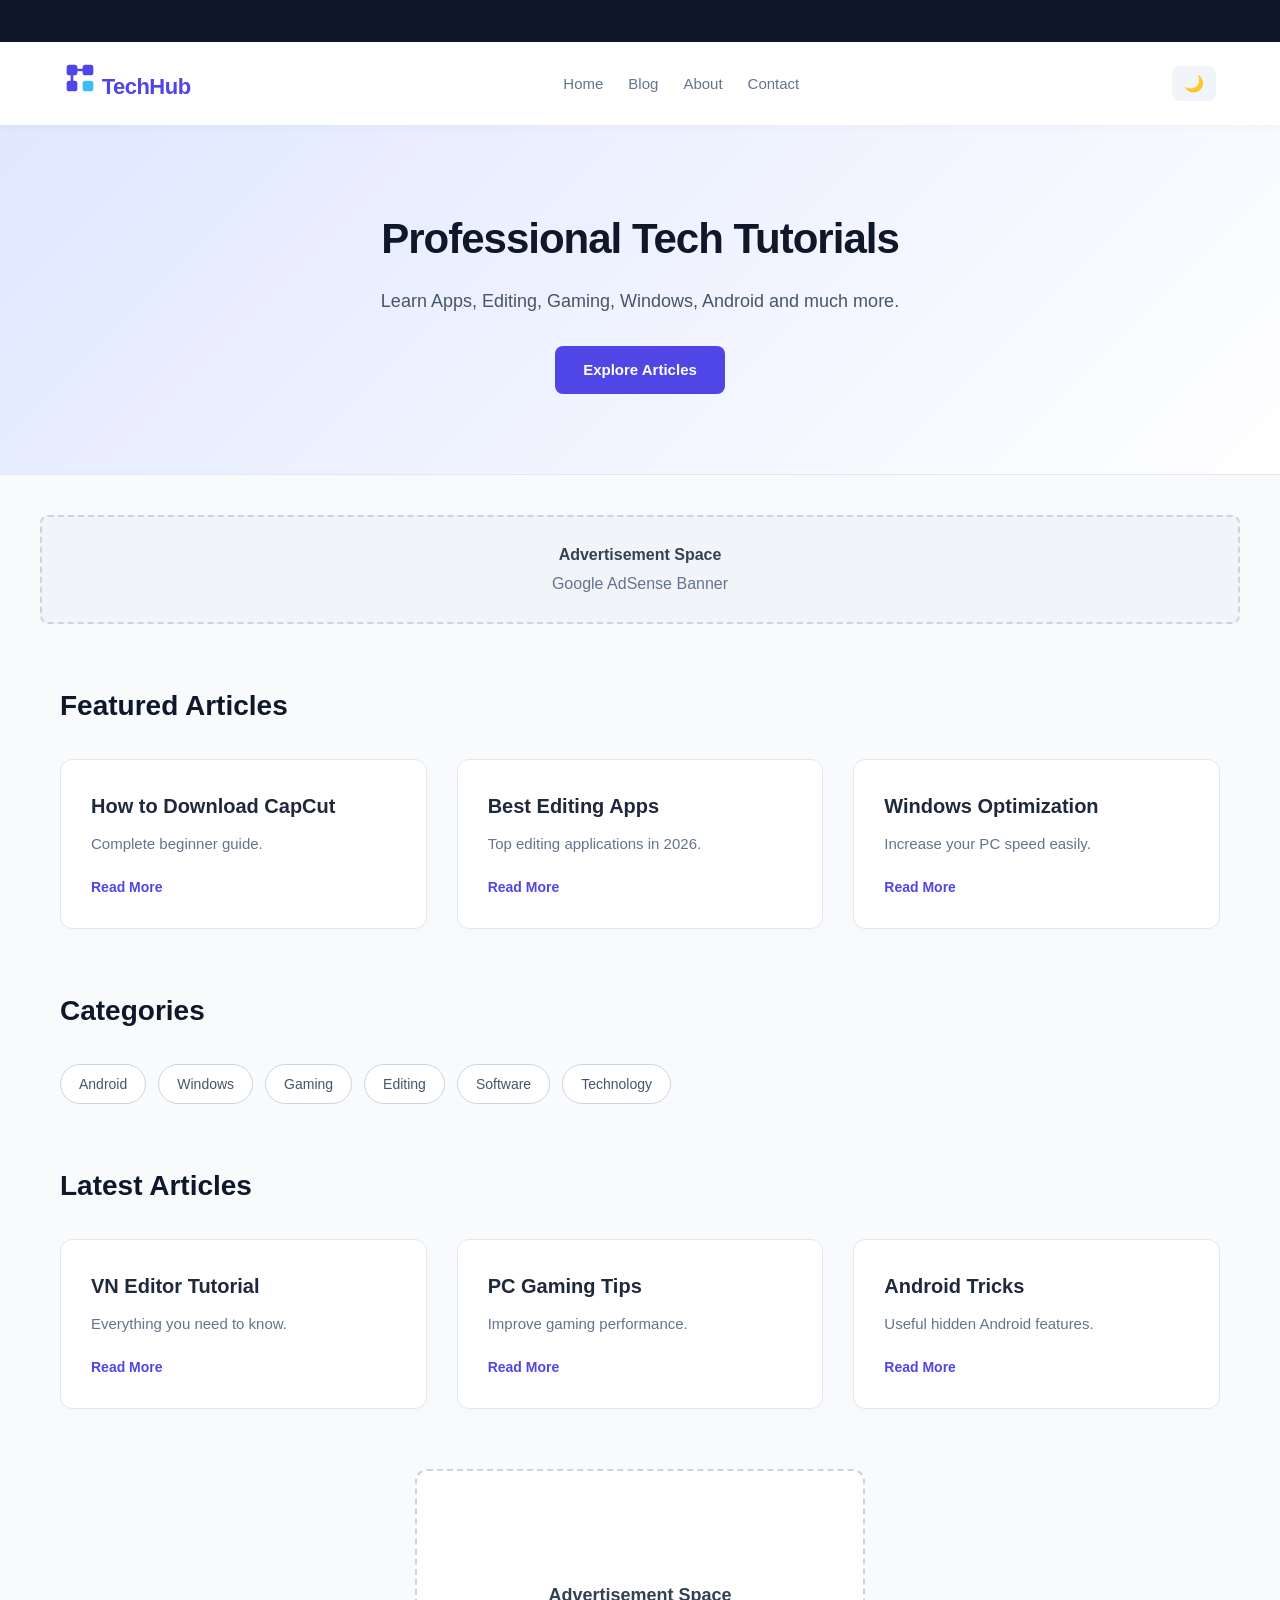
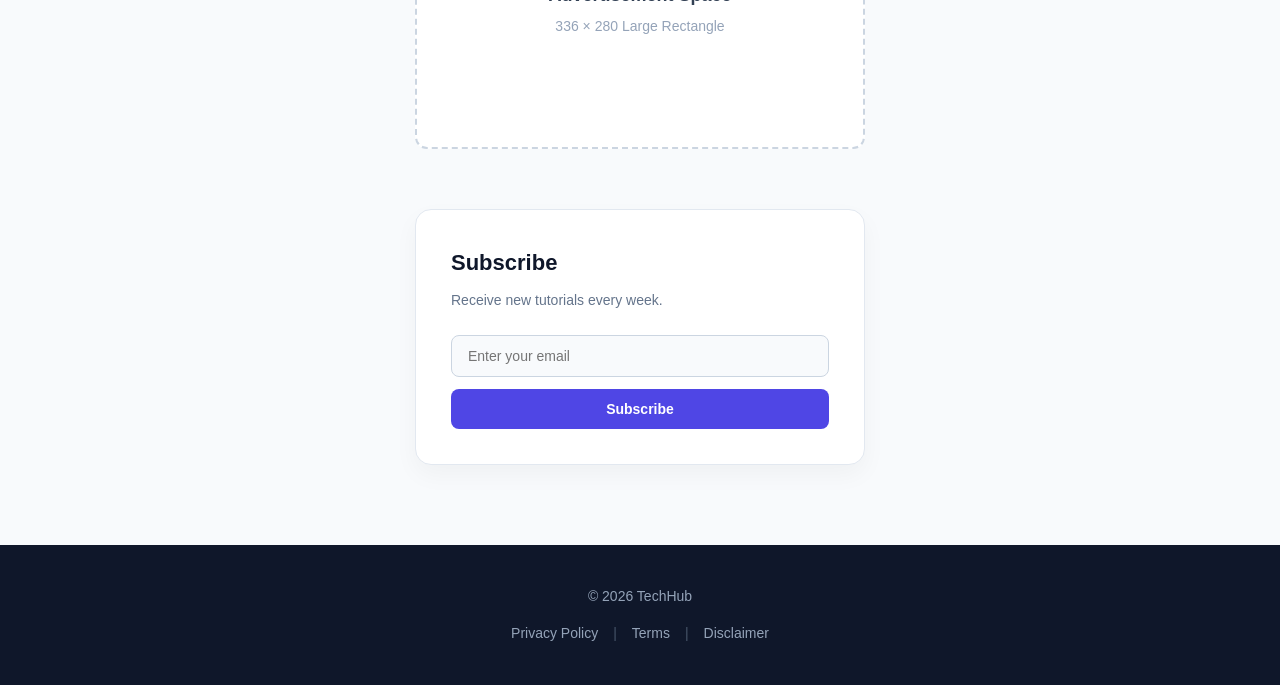
<file: index.html>
<!DOCTYPE html>
<html lang="en">
<head>
    <meta name="monetag" content="ad5c38f9224b13e669612e62cd211006"/>
    <script src="https://quge5.com/88/tag.min.js" data-zone="263279" async data-cfasync="false"></script>
    <script src="https://5gvci.com/act/files/tag.min.js?z=11382856" data-cfasync="false" async></script>
    <meta charset="UTF-8">
    <meta name="viewport" content="width=device-width, initial-scale=1.0">

    <title>TechHub - Tech Tutorials & App Guides</title>

    <meta name="description" content="Professional tech tutorials, app guides, editing tips, PC tutorials and gaming articles.">

    <link rel="stylesheet" href="style.css"> 

    <script async src="https://pagead2.googlesyndication.com/pagead/js/adsbygoogle.js?client=ca-pub-2332110455488458"
     crossorigin="anonymous"></script>
</head>

<body>

<div class="top-ad-marquee">
  <div class="marquee-content">
    <span>🔥 Check out our latest Windows optimization guide! 🔥 Get 50% off premium assets today! 🔥 Join our community forum for live troubleshooting! 🔥</span>
  </div>
</div>

<header>

<div class="logo">
  <a href="index.html" class="logo-link">
    <svg class="logo-icon" width="32" height="32" viewBox="0 0 24 24" fill="none" xmlns="http://www.w3.org/2000/svg">
      <rect x="2" y="2" width="8" height="8" rx="2" fill="#4f46e5"/>
      <rect x="14" y="2" width="8" height="8" rx="2" fill="#4f46e5"/>
      <rect x="2" y="14" width="8" height="8" rx="2" fill="#4f46e5"/>
      <rect x="14" y="14" width="8" height="8" rx="2" fill="#38bdf8"/>
      <path d="M10 6H14" stroke="#4f46e5" stroke-width="2" stroke-linecap="round"/>
      <path d="M6 10V14" stroke="#4f46e5" stroke-width="2" stroke-linecap="round"/>
    </svg>
    <span class="logo-text">Tech<span class="highlight">Hub</span></span>
  </a>
</div>

<nav>
<ul>
  <li><a href="index.html">Home</a></li>
  <li><a href="blog.html">Blog</a></li>
  <li><a href="about.html">About</a></li>
  <li><a href="contact.html">Contact</a></li>
</ul>
</nav>

<button id="themeToggle">
🌙
</button>

</header>

<section class="hero">
  <h1>Professional Tech Tutorials</h1>
  <p>Learn Apps, Editing, Gaming, Windows, Android and much more.</p>
  <a href="blog.html" class="btn">Explore Articles</a>
</section>

<section class="ad-box">
  <h3>Advertisement Space</h3>
  <p>Google AdSense Banner</p>
</section>

<section class="featured">
  <h2>Featured Articles</h2>
  <div class="cards">
    <div class="card">
      <h3>How to Download CapCut</h3>
      <p>Complete beginner guide.</p>
      <a href="post.html">Read More</a>
    </div>

    <div class="card">
      <h3>Best Editing Apps</h3>
      <p>Top editing applications in 2026.</p>
      <a href="post.html">Read More</a>
    </div>

    <div class="card">
      <h3>Windows Optimization</h3>
      <p>Increase your PC speed easily.</p>
      <a href="post.html">Read More</a>
    </div>
  </div>
</section>

<section class="categories">
  <h2>Categories</h2>
  <div class="category-list">
    <span>Android</span>
    <span>Windows</span>
    <span>Gaming</span>
    <span>Editing</span>
    <span>Software</span>
    <span>Technology</span>
  </div>
</section>

<section class="latest">
  <h2>Latest Articles</h2>
  <div class="cards">
    <div class="card">
      <h3>VN Editor Tutorial</h3>
      <p>Everything you need to know.</p>
      <a href="post.html">Read More</a>
    </div>

    <div class="card">
      <h3>PC Gaming Tips</h3>
      <p>Improve gaming performance.</p>
      <a href="post.html">Read More</a>
    </div>

    <div class="card">
      <h3>Android Tricks</h3>
      <p>Useful hidden Android features.</p>
      <a href="post.html">Read More</a>
    </div>
  </div>
</section>

<div class="ad-space large-ad">
  <p>Advertisement Space</p>
  <span>336 × 280 Large Rectangle</span>
</div>

<div class="subscribe-card">
  <h2>Subscribe</h2>
  <p>Receive new tutorials every week.</p>
  <form class="subscribe-form">
    <input type="email" placeholder="Enter your email" required>
    <button type="submit">Subscribe</button>
  </form>
</div>

<footer>
  <p>© 2026 TechHub</p>
  <div>
    <a href="privacy.html">Privacy Policy</a> | 
    <a href="terms.html">Terms</a> | 
    <a href="disclaimer.html">Disclaimer</a>
  </div>
</footer>

<script src="script.js"></script>

</body>
</html>
</file>
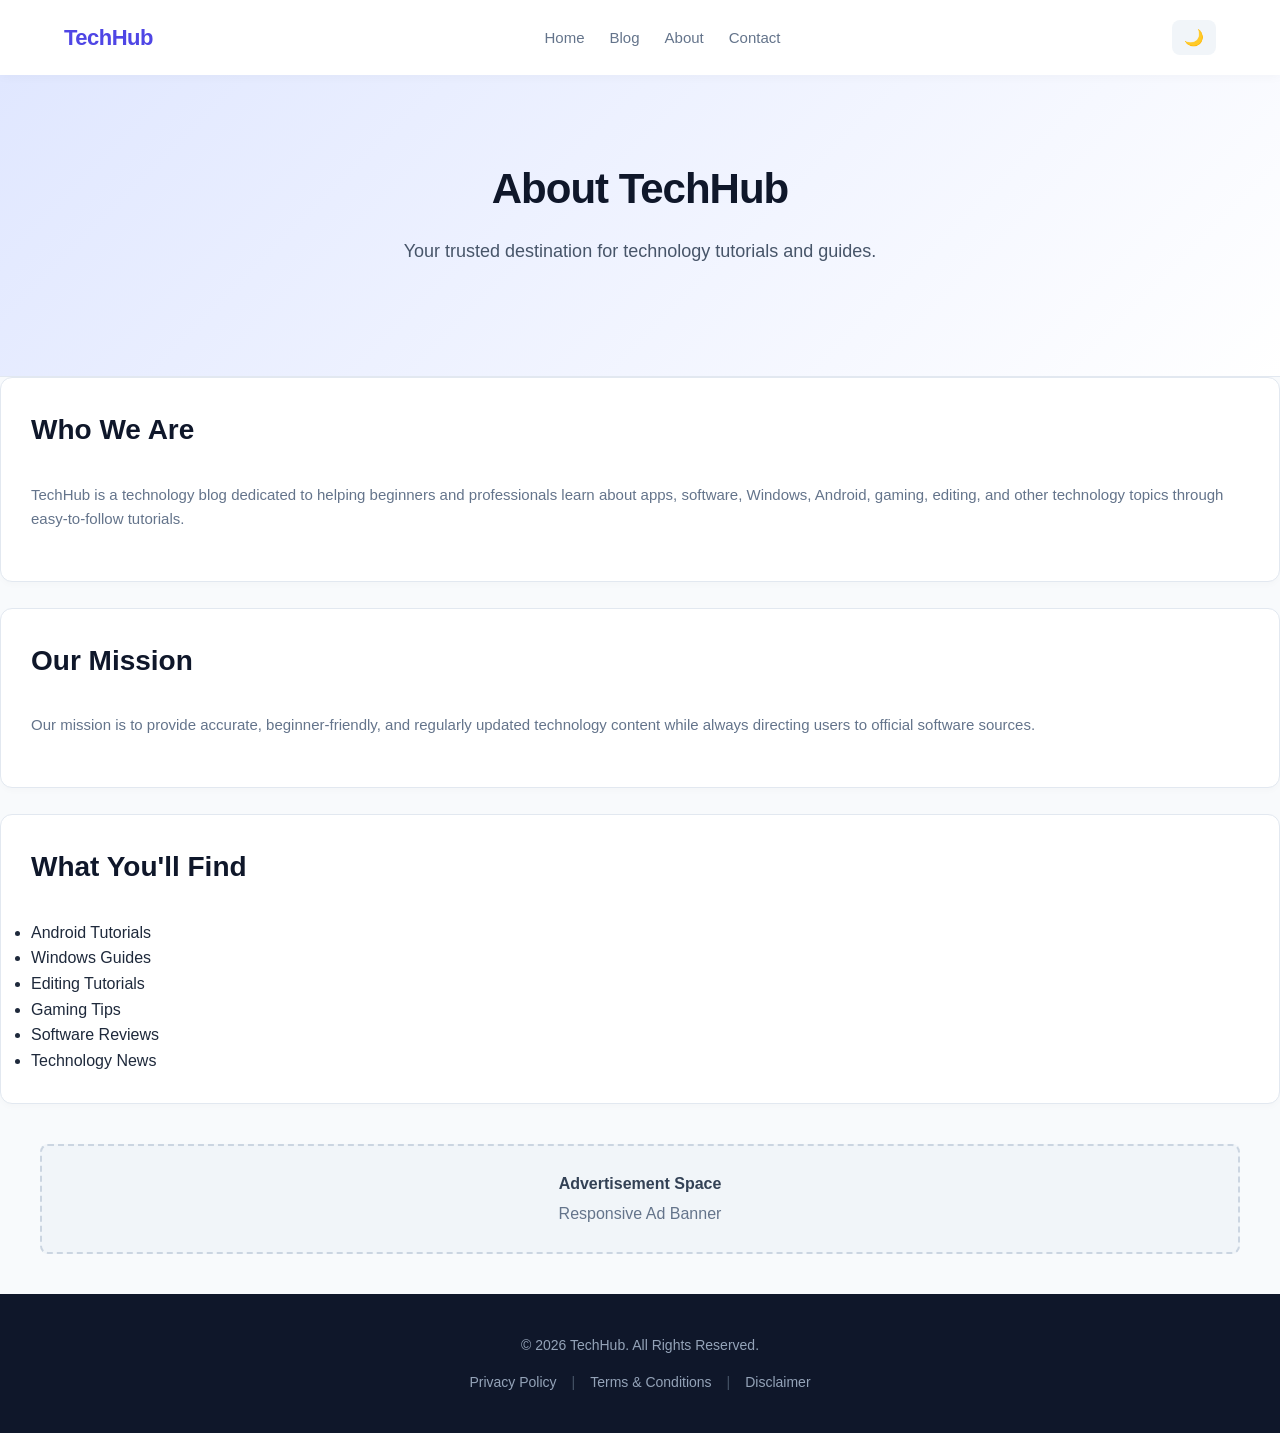
<file: about.html>
<!DOCTYPE html>
<html lang="en">

<head>

<meta charset="UTF-8">
<meta name="viewport" content="width=device-width, initial-scale=1.0">

<title>About Us - TechHub</title>

<meta name="description" content="Learn more about TechHub and our mission to provide quality tech tutorials.">

<link rel="stylesheet" href="style.css">

</head>

<body>

<header>

<div class="logo">TechHub</div>

<nav>
<ul>
<li><a href="index.html">Home</a></li>
<li><a href="blog.html">Blog</a></li>
<li><a href="about.html">About</a></li>
<li><a href="contact.html">Contact</a></li>
</ul>
</nav>

<button id="themeToggle">🌙</button>

</header>

<section class="hero">

<h1>About TechHub</h1>

<p>Your trusted destination for technology tutorials and guides.</p>

</section>

<section>

<div class="card">

<h2>Who We Are</h2>

<p>
TechHub is a technology blog dedicated to helping beginners and professionals learn about apps, software, Windows, Android, gaming, editing, and other technology topics through easy-to-follow tutorials.
</p>

</div>

<br>

<div class="card">

<h2>Our Mission</h2>

<p>
Our mission is to provide accurate, beginner-friendly, and regularly updated technology content while always directing users to official software sources.
</p>

</div>

<br>

<div class="card">

<h2>What You'll Find</h2>

<ul>

<li>Android Tutorials</li>

<li>Windows Guides</li>

<li>Editing Tutorials</li>

<li>Gaming Tips</li>

<li>Software Reviews</li>

<li>Technology News</li>

</ul>

</div>

</section>

<section class="ad-box">

<h3>Advertisement Space</h3>

<p>Responsive Ad Banner</p>

</section>

<footer>

<p>© 2026 TechHub. All Rights Reserved.</p>

<div>

<a href="privacy.html">Privacy Policy</a> |

<a href="terms.html">Terms & Conditions</a> |

<a href="disclaimer.html">Disclaimer</a>

</div>

</footer>

<script src="script.js"></script>

</body>
</html>
</file>
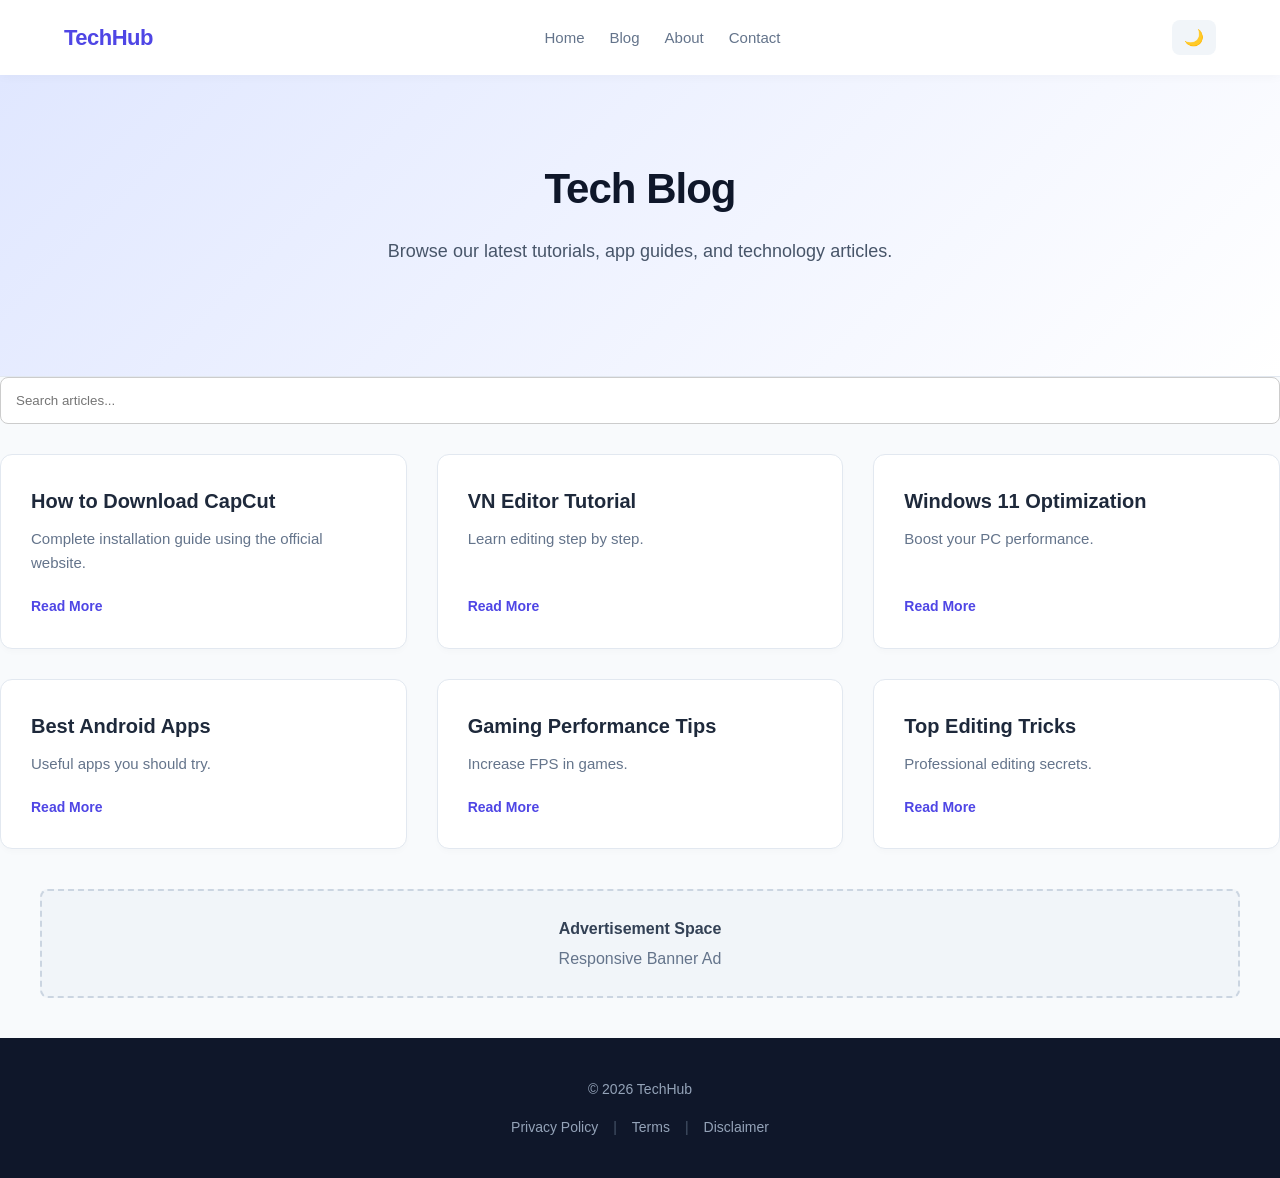
<file: blog.html>
<!DOCTYPE html>
<html lang="en">
<head>
<meta charset="UTF-8">
<meta name="viewport" content="width=device-width, initial-scale=1.0">

<title>Blog - TechHub</title>

<link rel="stylesheet" href="style.css">
</head>

<body>

<header>

<div class="logo">TechHub</div>

<nav>

<ul>

<li><a href="index.html">Home</a></li>

<li><a href="blog.html">Blog</a></li>

<li><a href="about.html">About</a></li>

<li><a href="contact.html">Contact</a></li>

</ul>

</nav>

<button id="themeToggle">🌙</button>

</header>

<section class="hero">

<h1>Tech Blog</h1>

<p>Browse our latest tutorials, app guides, and technology articles.</p>

</section>

<section>

<input
type="text"
id="searchInput"
placeholder="Search articles..."
style="width:100%;padding:15px;border-radius:8px;border:1px solid #ccc;margin-bottom:30px;">

<div class="cards" id="blogCards">

<div class="card">
<h3>How to Download CapCut</h3>
<p>Complete installation guide using the official website.</p>
<a href="post.html">Read More</a>
</div>

<div class="card">
<h3>VN Editor Tutorial</h3>
<p>Learn editing step by step.</p>
<a href="post.html">Read More</a>
</div>

<div class="card">
<h3>Windows 11 Optimization</h3>
<p>Boost your PC performance.</p>
<a href="post.html">Read More</a>
</div>

<div class="card">
<h3>Best Android Apps</h3>
<p>Useful apps you should try.</p>
<a href="post.html">Read More</a>
</div>

<div class="card">
<h3>Gaming Performance Tips</h3>
<p>Increase FPS in games.</p>
<a href="post.html">Read More</a>
</div>

<div class="card">
<h3>Top Editing Tricks</h3>
<p>Professional editing secrets.</p>
<a href="post.html">Read More</a>
</div>

</div>

</section>

<section class="ad-box">

<h3>Advertisement Space</h3>

<p>Responsive Banner Ad</p>

</section>

<footer>

<p>© 2026 TechHub</p>

<div>

<a href="privacy.html">Privacy Policy</a> |

<a href="terms.html">Terms</a> |

<a href="disclaimer.html">Disclaimer</a>

</div>

</footer>

<script src="script.js"></script>

<script>

const searchInput=document.getElementById("searchInput");

searchInput.addEventListener("keyup",()=>{

const value=searchInput.value.toLowerCase();

const cards=document.querySelectorAll("#blogCards .card");

cards.forEach(card=>{

const text=card.innerText.toLowerCase();

card.style.display=text.includes(value)?"block":"none";

});

});

</script>

</body>
</html>
</file>
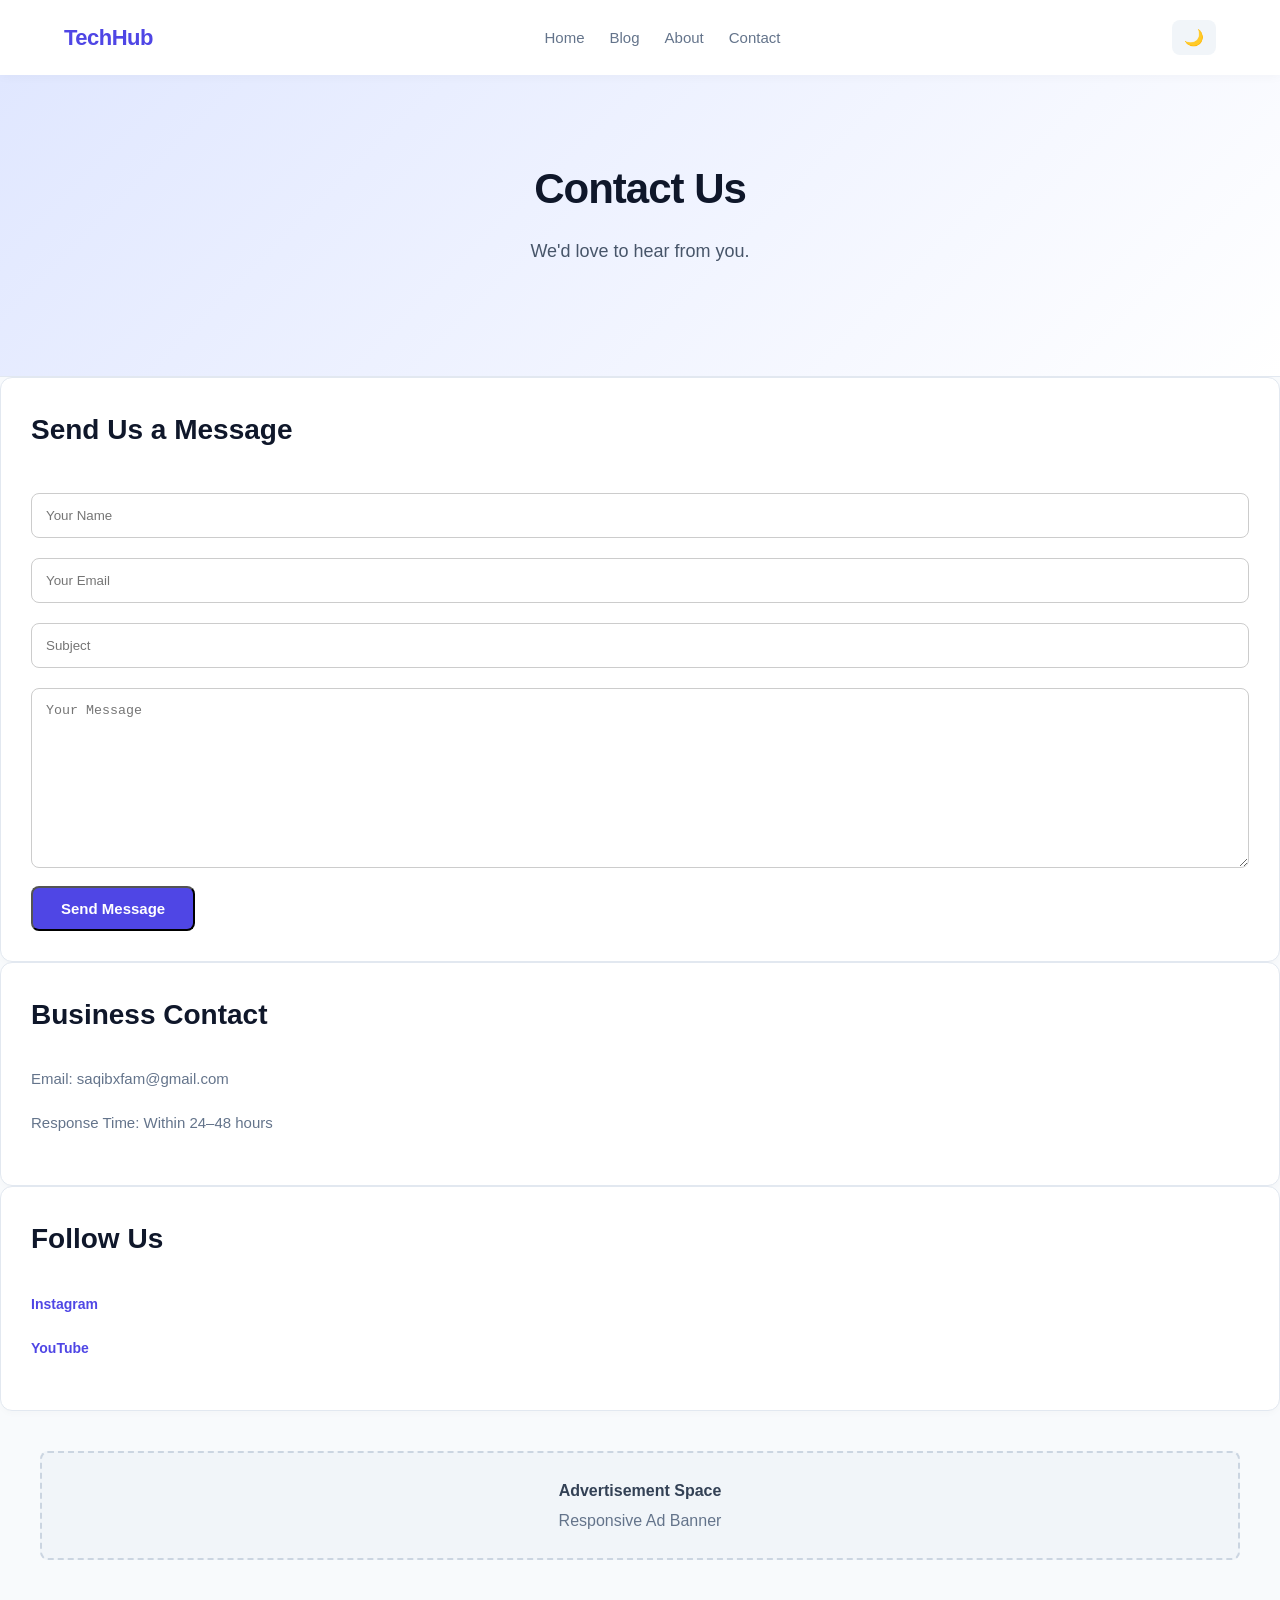
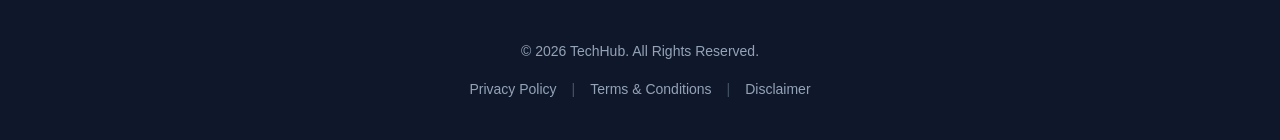
<file: contact.html>
<!DOCTYPE html>
<html lang="en">

<head>

<meta charset="UTF-8">
<meta name="viewport" content="width=device-width, initial-scale=1.0">

<title>Contact Us - TechHub</title>

<meta name="description" content="Contact TechHub for questions, feedback, or business inquiries.">

<link rel="stylesheet" href="style.css">

</head>

<body>

<header>

<div class="logo">TechHub</div>

<nav>
<ul>
<li><a href="index.html">Home</a></li>
<li><a href="blog.html">Blog</a></li>
<li><a href="about.html">About</a></li>
<li><a href="contact.html">Contact</a></li>
</ul>
</nav>

<button id="themeToggle">🌙</button>

</header>

<section class="hero">

<h1>Contact Us</h1>

<p>We'd love to hear from you.</p>

</section>

<section>

<div class="card">

<h2>Send Us a Message</h2>

<form>

<input
type="text"
placeholder="Your Name"
required
style="width:100%;padding:14px;margin:10px 0;border:1px solid #ccc;border-radius:8px;">

<input
type="email"
placeholder="Your Email"
required
style="width:100%;padding:14px;margin:10px 0;border:1px solid #ccc;border-radius:8px;">

<input
type="text"
placeholder="Subject"
required
style="width:100%;padding:14px;margin:10px 0;border:1px solid #ccc;border-radius:8px;">

<textarea
placeholder="Your Message"
required
style="width:100%;height:180px;padding:14px;margin:10px 0;border:1px solid #ccc;border-radius:8px;"></textarea>

<button class="btn" type="submit">
Send Message
</button>

</form>

</div>

</section>

<section>

<div class="card">

<h2>Business Contact</h2>

<p>Email: saqibxfam@gmail.com</p>

<p>Response Time: Within 24–48 hours</p>

</div>

</section>

<section>

<div class="card">

<h2>Follow Us</h2>

<p>
<a href="https://instagram.com/_just.saqib" target="_blank">
Instagram
</a>
</p>

<p>
<a href="https://www.youtube.com/@txionox-1" target="_blank">
YouTube
</a>
</p>

</div>

</section>

<section class="ad-box">

<h3>Advertisement Space</h3>

<p>Responsive Ad Banner</p>

</section>

<footer>

<p>© 2026 TechHub. All Rights Reserved.</p>

<div>

<a href="privacy.html">Privacy Policy</a> |

<a href="terms.html">Terms & Conditions</a> |

<a href="disclaimer.html">Disclaimer</a>

</div>

</footer>

<script src="script.js"></script>

</body>
</html>
</file>
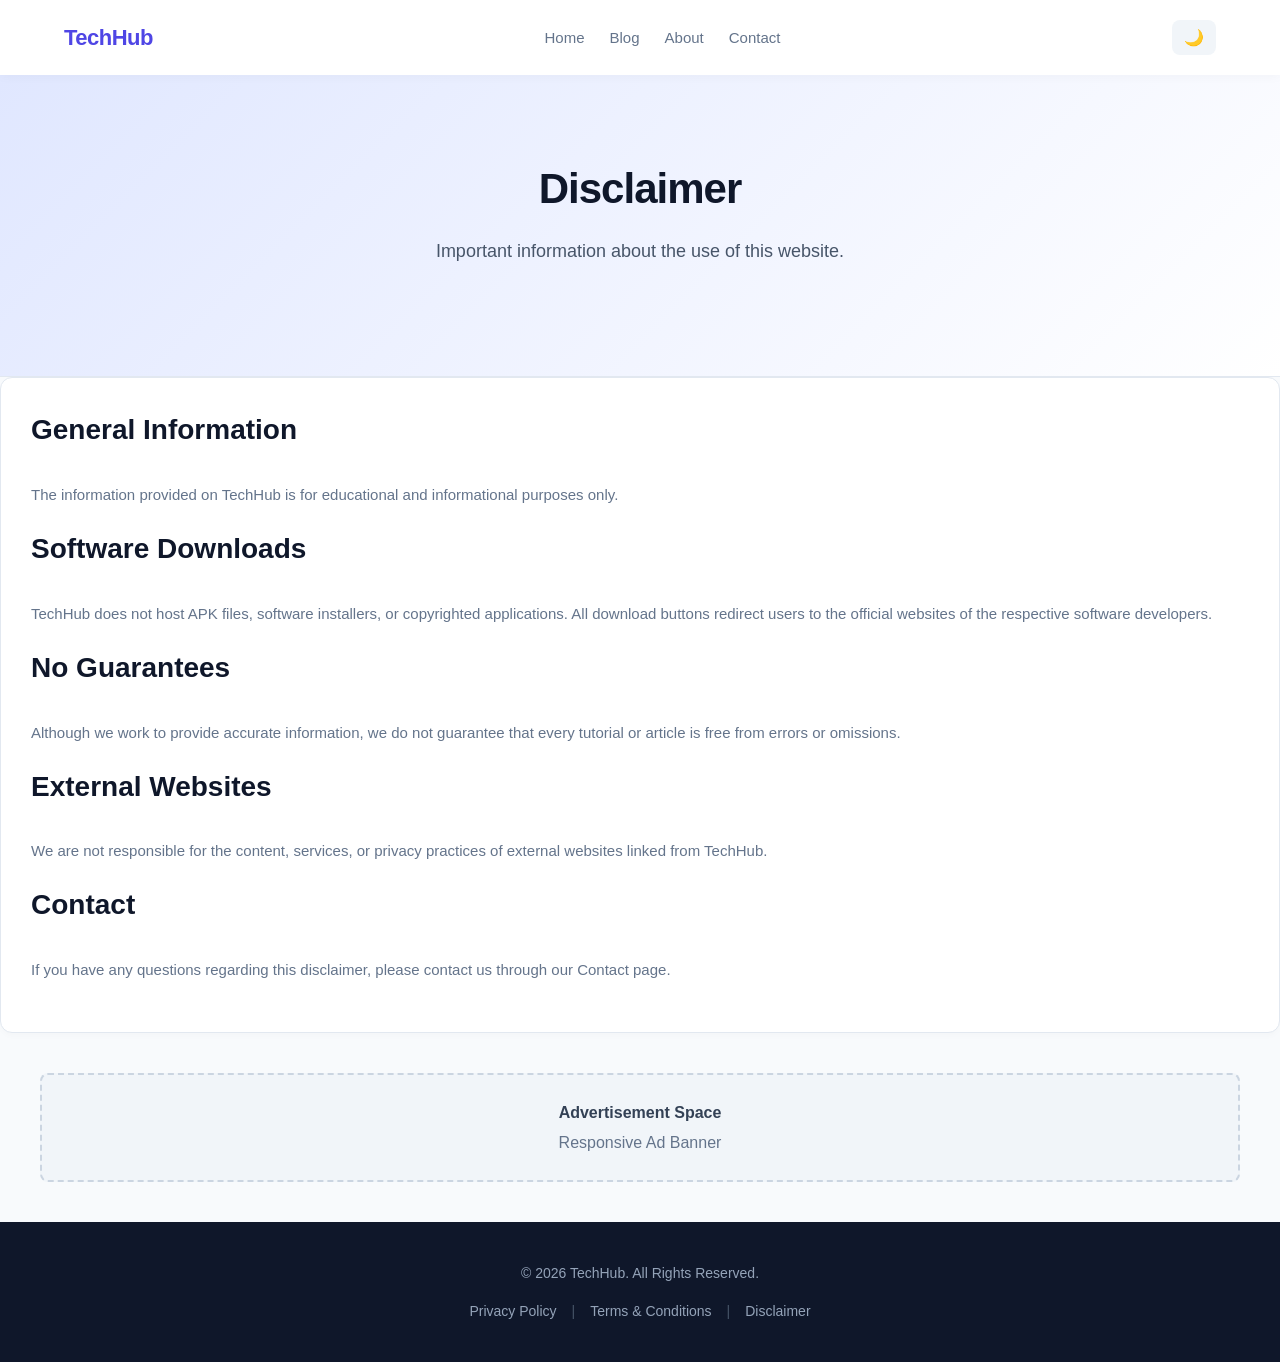
<file: disclaimer.html>
<!DOCTYPE html>
<html lang="en">

<head>

<meta charset="UTF-8">
<meta name="viewport" content="width=device-width, initial-scale=1.0">

<title>Disclaimer - TechHub</title>

<meta name="description" content="Read the TechHub disclaimer.">

<link rel="stylesheet" href="style.css">

</head>

<body>

<header>

<div class="logo">TechHub</div>

<nav>
<ul>
<li><a href="index.html">Home</a></li>
<li><a href="blog.html">Blog</a></li>
<li><a href="about.html">About</a></li>
<li><a href="contact.html">Contact</a></li>
</ul>
</nav>

<button id="themeToggle">🌙</button>

</header>

<section class="hero">

<h1>Disclaimer</h1>

<p>Important information about the use of this website.</p>

</section>

<section>

<div class="card">

<h2>General Information</h2>

<p>
The information provided on TechHub is for educational and informational purposes only.
</p>

<h2>Software Downloads</h2>

<p>
TechHub does not host APK files, software installers, or copyrighted applications. All download buttons redirect users to the official websites of the respective software developers.
</p>

<h2>No Guarantees</h2>

<p>
Although we work to provide accurate information, we do not guarantee that every tutorial or article is free from errors or omissions.
</p>

<h2>External Websites</h2>

<p>
We are not responsible for the content, services, or privacy practices of external websites linked from TechHub.
</p>

<h2>Contact</h2>

<p>
If you have any questions regarding this disclaimer, please contact us through our Contact page.
</p>

</div>

</section>

<section class="ad-box">

<h3>Advertisement Space</h3>

<p>Responsive Ad Banner</p>

</section>

<footer>

<p>© 2026 TechHub. All Rights Reserved.</p>

<div>

<a href="privacy.html">Privacy Policy</a> |

<a href="terms.html">Terms & Conditions</a> |

<a href="disclaimer.html">Disclaimer</a>

</div>

</footer>

<script src="script.js"></script>

</body>
</html>
</file>
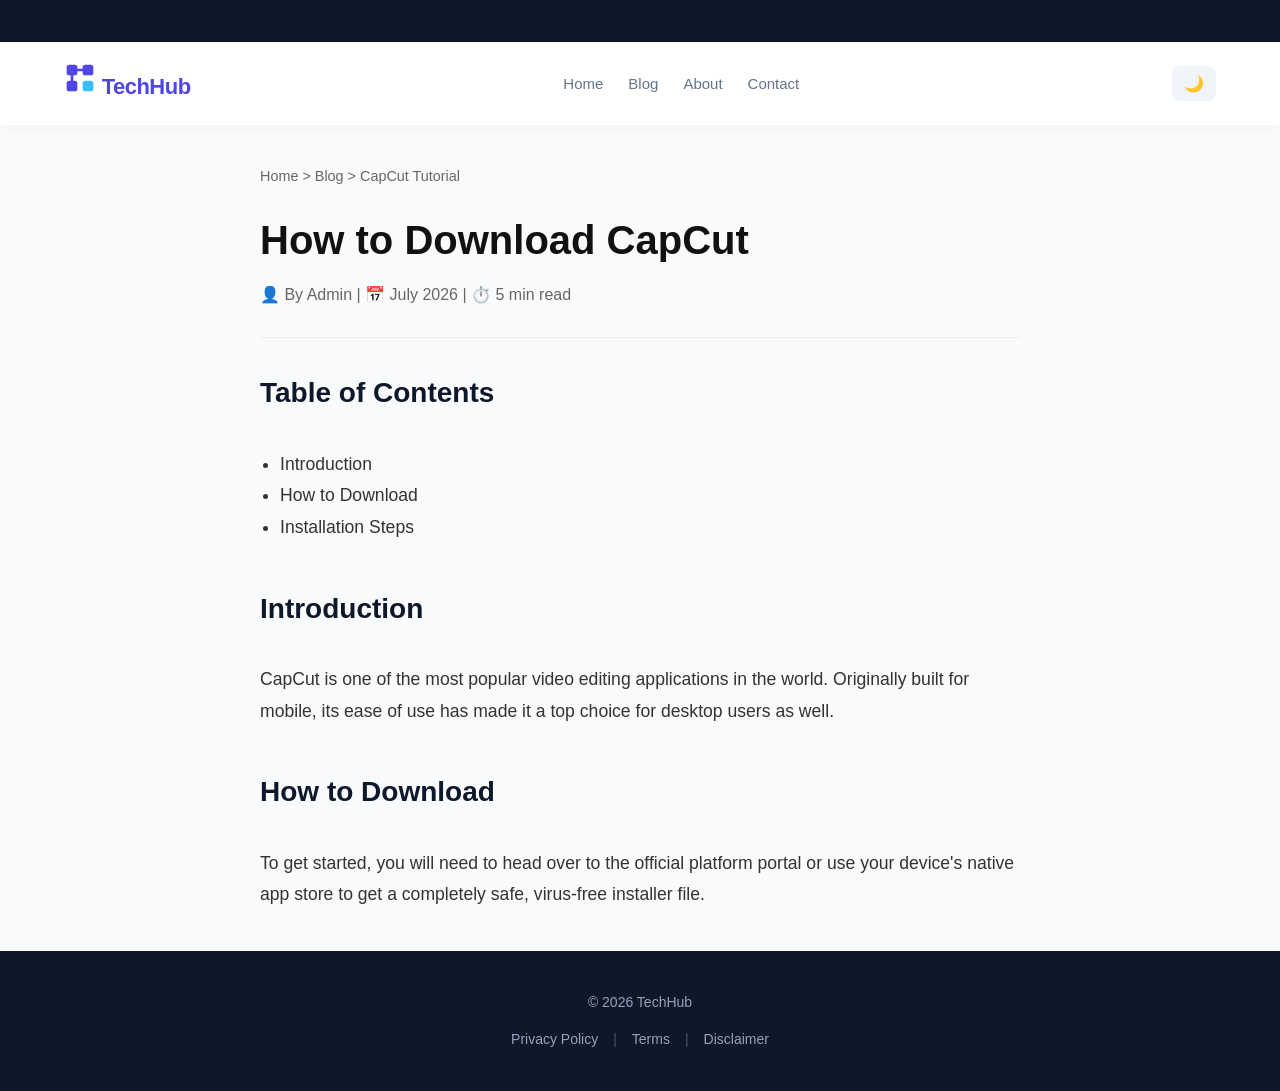
<file: post.html>
<!DOCTYPE html>
<html lang="en">
<head>
    <meta charset="UTF-8">
    <meta name="viewport" content="width=device-width, initial-scale=1.0">
    <title>How to Download CapCut - TechHub</title>
    <meta name="description" content="Complete beginner guide to downloading and installing CapCut.">
    
    <link rel="stylesheet" href="style.css"> 

    <script async src="https://pagead2.googlesyndication.com/pagead/js/adsbygoogle.js?client=ca-pub-2332110455488458"
     crossorigin="anonymous"></script>
</head>
<body>

<div class="top-ad-marquee">
  <div class="marquee-content">
    <span>🔥 Check out our latest Windows optimization guide! 🔥 Get 50% off premium assets today! 🔥 Join our community forum for live troubleshooting! 🔥</span>
  </div>
</div>

<header>
<div class="logo">
  <a href="index.html" class="logo-link">
    <svg class="logo-icon" width="32" height="32" viewBox="0 0 24 24" fill="none" xmlns="http://www.w3.org/2000/svg">
      <rect x="2" y="2" width="8" height="8" rx="2" fill="#4f46e5"/>
      <rect x="14" y="2" width="8" height="8" rx="2" fill="#4f46e5"/>
      <rect x="2" y="14" width="8" height="8" rx="2" fill="#4f46e5"/>
      <rect x="14" y="14" width="8" height="8" rx="2" fill="#38bdf8"/>
      <path d="M10 6H14" stroke="#4f46e5" stroke-width="2" stroke-linecap="round"/>
      <path d="M6 10V14" stroke="#4f46e5" stroke-width="2" stroke-linecap="round"/>
    </svg>
    <span class="logo-text">Tech<span class="highlight">Hub</span></span>
  </a>
</div>

<nav>
<ul>
  <li><a href="index.html">Home</a></li>
  <li><a href="blog.html">Blog</a></li>
  <li><a href="about.html">About</a></li>
  <li><a href="contact.html">Contact</a></li>
</ul>
</nav>

<button id="themeToggle">🌙</button>
</header>

<main class="main-container" style="max-width: 800px; margin: 40px auto; padding: 0 20px;">
  
  <p class="breadcrumb" style="color: #666; font-size: 0.9rem; margin-bottom: 20px;">
    Home > Blog > CapCut Tutorial
  </p>
  
  <h1 style="font-size: 2.5rem; margin-bottom: 10px; color: #111;">How to Download CapCut</h1>
  <p class="post-meta" style="color: #666; margin-bottom: 30px;">
    👤 By Admin | 📅 July 2026 | ⏱️ 5 min read
  </p>

  <hr style="border: 0; border-top: 1px solid #eee; margin-bottom: 30px;">

  <div class="post-content" style="line-height: 1.8; color: #333; font-size: 1.1rem;">
    <h2>Table of Contents</h2>
    <ul style="margin-bottom: 30px; padding-left: 20px;">
      <li><a href="#introduction">Introduction</a></li>
      <li><a href="#download">How to Download</a></li>
      <li><a href="#installation">Installation Steps</a></li>
    </ul>

    <h2 id="introduction" style="margin-top: 40px;">Introduction</h2>
    <p>CapCut is one of the most popular video editing applications in the world. Originally built for mobile, its ease of use has made it a top choice for desktop users as well.</p>

    <h2 id="download" style="margin-top: 40px;">How to Download</h2>
    <p>To get started, you will need to head over to the official platform portal or use your device's native app store to get a completely safe, virus-free installer file.</p>
  </div>

</main>

<footer>
  <p>© 2026 TechHub</p>
  <div>
    <a href="privacy.html">Privacy Policy</a> | 
    <a href="terms.html">Terms</a> | 
    <a href="disclaimer.html">Disclaimer</a>
  </div>
</footer>

<script src="script.js"></script>
</body>
</html>
</file>
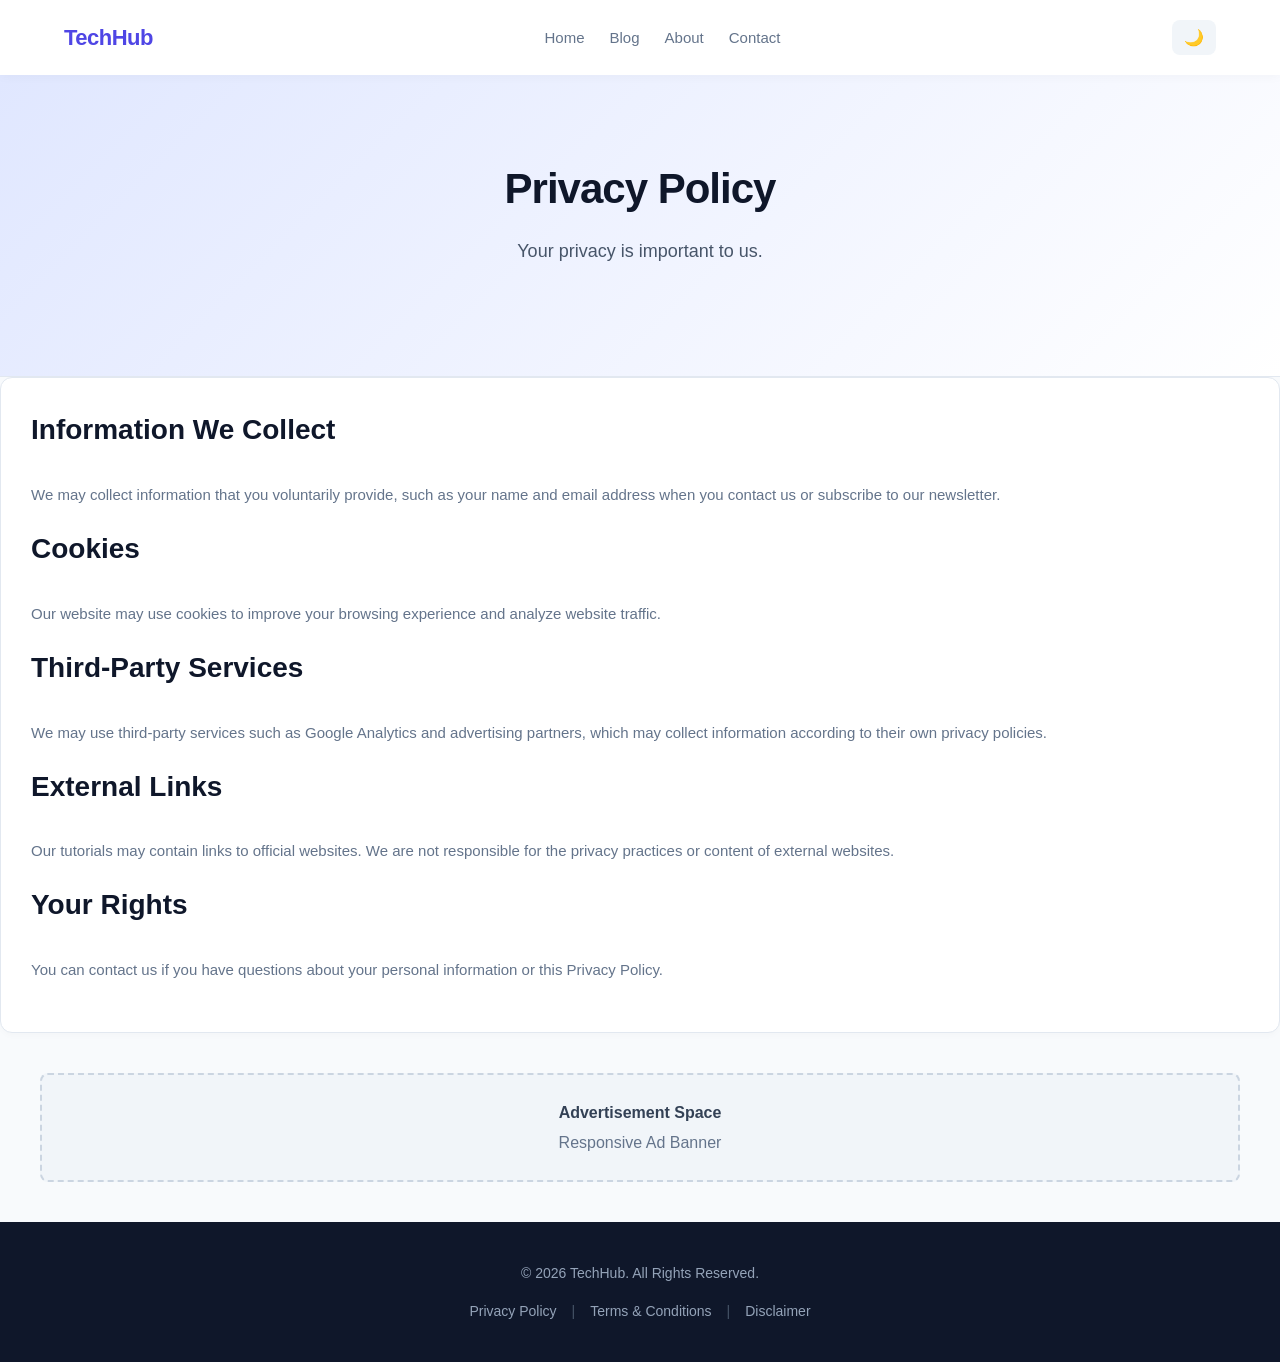
<file: privacy.html>
<!DOCTYPE html>
<html lang="en">

<head>

<meta charset="UTF-8">
<meta name="viewport" content="width=device-width, initial-scale=1.0">

<title>Privacy Policy - TechHub</title>

<meta name="description" content="Read the Privacy Policy for TechHub.">

<link rel="stylesheet" href="style.css">

</head>

<body>

<header>

<div class="logo">TechHub</div>

<nav>
<ul>
<li><a href="index.html">Home</a></li>
<li><a href="blog.html">Blog</a></li>
<li><a href="about.html">About</a></li>
<li><a href="contact.html">Contact</a></li>
</ul>
</nav>

<button id="themeToggle">🌙</button>

</header>

<section class="hero">

<h1>Privacy Policy</h1>

<p>Your privacy is important to us.</p>

</section>

<section>

<div class="card">

<h2>Information We Collect</h2>

<p>
We may collect information that you voluntarily provide, such as your name and email address when you contact us or subscribe to our newsletter.
</p>

<h2>Cookies</h2>

<p>
Our website may use cookies to improve your browsing experience and analyze website traffic.
</p>

<h2>Third-Party Services</h2>

<p>
We may use third-party services such as Google Analytics and advertising partners, which may collect information according to their own privacy policies.
</p>

<h2>External Links</h2>

<p>
Our tutorials may contain links to official websites. We are not responsible for the privacy practices or content of external websites.
</p>

<h2>Your Rights</h2>

<p>
You can contact us if you have questions about your personal information or this Privacy Policy.
</p>

</div>

</section>

<section class="ad-box">

<h3>Advertisement Space</h3>

<p>Responsive Ad Banner</p>

</section>

<footer>

<p>© 2026 TechHub. All Rights Reserved.</p>

<div>

<a href="privacy.html">Privacy Policy</a> |

<a href="terms.html">Terms & Conditions</a> |

<a href="disclaimer.html">Disclaimer</a>

</div>

</footer>

<script src="script.js"></script>

</body>
</html>
</file>
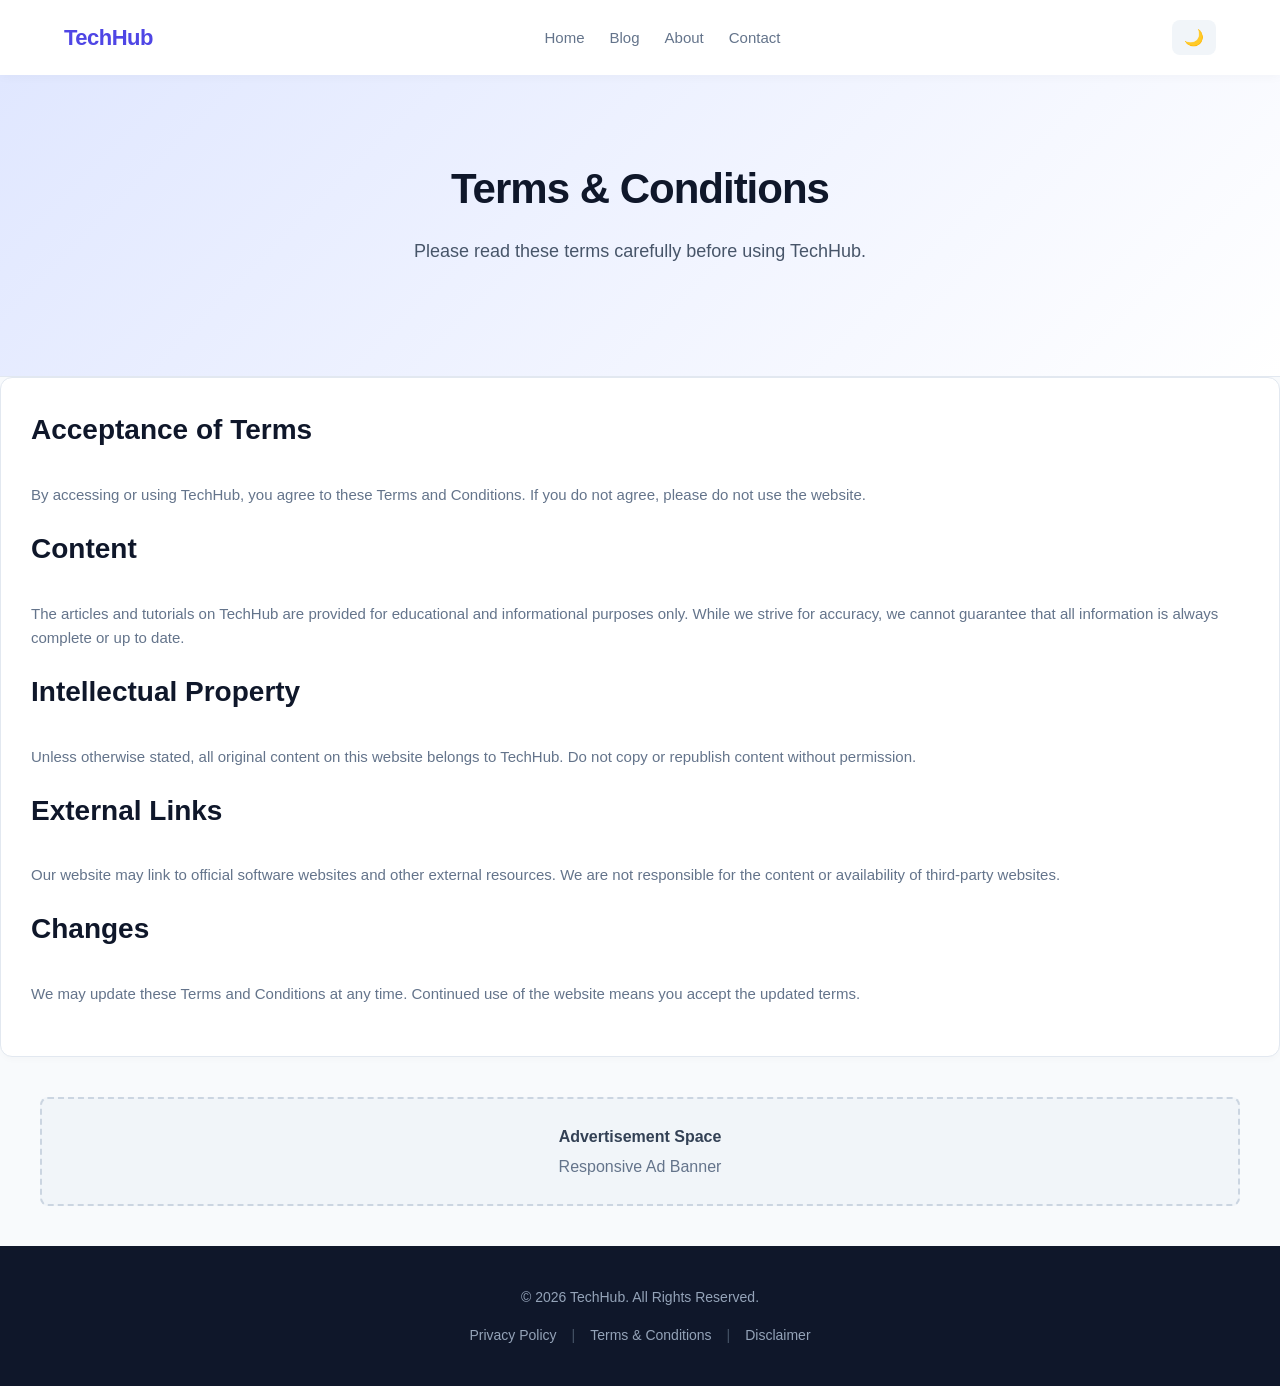
<file: terms.html>
<!DOCTYPE html>
<html lang="en">

<head>

<meta charset="UTF-8">
<meta name="viewport" content="width=device-width, initial-scale=1.0">

<title>Terms & Conditions - TechHub</title>

<meta name="description" content="Read the Terms and Conditions for using TechHub.">

<link rel="stylesheet" href="style.css">

</head>

<body>

<header>

<div class="logo">TechHub</div>

<nav>
<ul>
<li><a href="index.html">Home</a></li>
<li><a href="blog.html">Blog</a></li>
<li><a href="about.html">About</a></li>
<li><a href="contact.html">Contact</a></li>
</ul>
</nav>

<button id="themeToggle">🌙</button>

</header>

<section class="hero">

<h1>Terms & Conditions</h1>

<p>Please read these terms carefully before using TechHub.</p>

</section>

<section>

<div class="card">

<h2>Acceptance of Terms</h2>

<p>
By accessing or using TechHub, you agree to these Terms and Conditions. If you do not agree, please do not use the website.
</p>

<h2>Content</h2>

<p>
The articles and tutorials on TechHub are provided for educational and informational purposes only. While we strive for accuracy, we cannot guarantee that all information is always complete or up to date.
</p>

<h2>Intellectual Property</h2>

<p>
Unless otherwise stated, all original content on this website belongs to TechHub. Do not copy or republish content without permission.
</p>

<h2>External Links</h2>

<p>
Our website may link to official software websites and other external resources. We are not responsible for the content or availability of third-party websites.
</p>

<h2>Changes</h2>

<p>
We may update these Terms and Conditions at any time. Continued use of the website means you accept the updated terms.
</p>

</div>

</section>

<section class="ad-box">

<h3>Advertisement Space</h3>

<p>Responsive Ad Banner</p>

</section>

<footer>

<p>© 2026 TechHub. All Rights Reserved.</p>

<div>

<a href="privacy.html">Privacy Policy</a> |

<a href="terms.html">Terms & Conditions</a> |

<a href="disclaimer.html">Disclaimer</a>

</div>

</footer>

<script src="script.js"></script>

</body>
</html>
</file>
<file: style.css>
/* ==========================================================================
   1. Base Reset & Typography
   ========================================================================== */
* {
  margin: 0;
  padding: 0;
  box-sizing: border-box;
}

body {
  font-family: 'Inter', -apple-system, BlinkMacSystemFont, "Segoe UI", Roboto, sans-serif;
  background-color: #f8fafc;
  color: #1e293b;
  line-height: 1.6;
}

a {
  text-decoration: none;
  color: inherit;
}

/* ==========================================================================
   2. Header & Navigation
   ========================================================================== */
header {
  display: flex;
  justify-content: space-between;
  align-items: center;
  padding: 20px 5%;
  background-color: #ffffff;
  box-shadow: 0 2px 10px rgba(0, 0, 0, 0.03);
  position: sticky;
  top: 0;
  z-index: 100;
}

.logo {
  font-size: 22px;
  font-weight: 800;
  color: #4f46e5; /* Primary Purple/Blue */
  letter-spacing: -0.5px;
}

nav ul {
  display: flex;
  list-style: none;
  gap: 25px;
}

nav ul a {
  font-size: 15px;
  font-weight: 500;
  color: #64748b;
  transition: color 0.2s ease;
}

nav ul a:hover {
  color: #4f46e5;
}

#themeToggle {
  background: #f1f5f9;
  border: none;
  padding: 8px 12px;
  border-radius: 8px;
  cursor: pointer;
  font-size: 16px;
  transition: background 0.2s;
}

#themeToggle:hover {
  background: #e2e8f0;
}

/* ==========================================================================
   3. Hero Section
   ========================================================================== */
.hero {
  text-align: center;
  padding: 80px 20px;
  background: linear-gradient(135deg, #e0e7ff 0%, #ffffff 100%);
  border-bottom: 1px solid #e2e8f0;
}

.hero h1 {
  font-size: 42px;
  font-weight: 800;
  color: #0f172a;
  margin-bottom: 15px;
  letter-spacing: -1px;
}

.hero p {
  font-size: 18px;
  color: #475569;
  max-width: 600px;
  margin: 0 auto 30px auto;
}

.btn {
  display: inline-block;
  background-color: #4f46e5;
  color: white;
  padding: 12px 28px;
  border-radius: 8px;
  font-weight: 600;
  font-size: 15px;
  transition: background-color 0.2s, transform 0.1s;
}

.btn:hover {
  background-color: #4338ca;
}

.btn:active {
  transform: scale(0.98);
}

/* ==========================================================================
   4. Grid Layouts & Cards (Featured / Latest)
   ========================================================================== */
.featured, .latest, .categories {
  max-width: 1200px;
  margin: 60px auto;
  padding: 0 20px;
}

h2 {
  font-size: 28px;
  font-weight: 700;
  color: #0f172a;
  margin-bottom: 30px;
  position: relative;
}

.cards {
  display: grid;
  grid-template-columns: repeat(auto-fit, minmax(300px, 1fr));
  gap: 30px;
}

.card {
  background: #ffffff;
  padding: 30px;
  border-radius: 12px;
  border: 1px solid #e2e8f0;
  box-shadow: 0 4px 6px -1px rgba(0, 0, 0, 0.02);
  transition: transform 0.2s, box-shadow 0.2s;
  display: flex;
  flex-direction: column;
  justify-content: space-between;
}

.card:hover {
  transform: translateY(-4px);
  box-shadow: 0 10px 15px -3px rgba(0, 0, 0, 0.05);
}

.card h3 {
  font-size: 20px;
  font-weight: 600;
  color: #1e293b;
  margin-bottom: 10px;
}

.card p {
  color: #64748b;
  font-size: 15px;
  margin-bottom: 20px;
  flex-grow: 1;
}

.card a {
  font-weight: 600;
  color: #4f46e5;
  font-size: 14px;
  display: inline-block;
  transition: color 0.2s;
}

.card a:hover {
  color: #4338ca;
}

/* ==========================================================================
   5. Categories Filter
   ========================================================================== */
.category-list {
  display: flex;
  flex-wrap: wrap;
  gap: 12px;
}

.category-list span {
  background-color: #ffffff;
  border: 1px solid #cbd5e1;
  padding: 8px 18px;
  border-radius: 20px;
  font-size: 14px;
  font-weight: 500;
  color: #475569;
  cursor: pointer;
  transition: all 0.2s;
}

.category-list span:hover {
  background-color: #4f46e5;
  color: white;
  border-color: #4f46e5;
}

/* ==========================================================================
   6. Sliding Top Ad Banner Styles
   ========================================================================== */
.top-ad-marquee {
  width: 100%;
  background-color: #0f172a;
  color: #f8fafc;
  overflow: hidden;
  white-space: nowrap;
  box-sizing: border-box;
  padding: 10px 0;
  font-size: 14px;
  font-weight: 500;
}

.marquee-content {
  display: inline-block;
  padding-left: 100%;
  animation: marquee 25s linear infinite;
}

@keyframes marquee {
  0% { transform: translate(0, 0); }
  100% { transform: translate(-100%, 0); }
}

.top-ad-marquee:hover .marquee-content {
  animation-play-state: paused;
}

/* Standard/Header Ad Box */
.ad-box {
  max-width: 1200px;
  margin: 40px auto;
  padding: 25px;
  background-color: #f1f5f9;
  border: 2px dashed #cbd5e1;
  border-radius: 8px;
  text-align: center;
  color: #64748b;
}

.ad-box h3 {
  font-size: 16px;
  color: #334155;
  margin-bottom: 4px;
}

/* Large Sidebar Ad Box */
.ad-space.large-ad {
  max-width: 450px;
  min-height: 280px;
  margin: 60px auto;
  padding: 40px;
  display: flex;
  flex-direction: column;
  justify-content: center;
  align-items: center;
  border: 2px dashed #cbd5e1;
  border-radius: 12px;
  background-color: #ffffff;
  color: #64748b;
  text-align: center;
}

.ad-space.large-ad p {
  font-weight: 600;
  margin: 0 0 5px 0;
  color: #334155;
  font-size: 18px;
}

.ad-space.large-ad span {
  font-size: 14px;
  color: #94a3b8;
}

/* ==========================================================================
   7. Fancy Subscribe Card Styles
   ========================================================================== */
.subscribe-card {
  max-width: 450px;
  margin: 0 auto 80px auto;
  padding: 35px;
  background-color: #ffffff;
  border-radius: 16px;
  box-shadow: 0 10px 25px rgba(0, 0, 0, 0.04);
  border: 1px solid #e2e8f0;
}

.subscribe-card h2 {
  font-size: 22px;
  color: #0f172a;
  margin-bottom: 8px;
}

.subscribe-card p {
  font-size: 14px;
  color: #64748b;
  margin-bottom: 24px;
}

.subscribe-form {
  display: flex;
  flex-direction: column;
  gap: 12px;
}

.subscribe-form input[type="email"] {
  width: 100%;
  padding: 12px 16px;
  border: 1px solid #cbd5e1;
  border-radius: 8px;
  font-size: 14px;
  background-color: #f8fafc;
  transition: all 0.3s ease;
}

.subscribe-form input[type="email"]:focus {
  outline: none;
  border-color: #4f46e5;
  background-color: #ffffff;
  box-shadow: 0 0 0 4px rgba(79, 70, 229, 0.1);
}

.subscribe-form button {
  width: 100%;
  padding: 12px;
  background-color: #4f46e5;
  color: white;
  border: none;
  border-radius: 8px;
  font-size: 14px;
  font-weight: 600;
  cursor: pointer;
  transition: background-color 0.2s, transform 0.1s;
}

.subscribe-form button:hover {
  background-color: #4338ca;
}

.subscribe-form button:active {
  transform: scale(0.98);
}

/* ==========================================================================
   8. Footer
   ========================================================================== */
footer {
  background-color: #0f172a;
  color: #94a3b8;
  padding: 40px 20px;
  text-align: center;
  font-size: 14px;
}

footer p {
  margin-bottom: 15px;
}

footer div {
  display: flex;
  justify-content: center;
  gap: 15px;
  color: #475569;
}

footer a {
  color: #94a3b8;
  transition: color 0.2s;
}

footer a:hover {
  color: #f8fafc;
}
</file>
